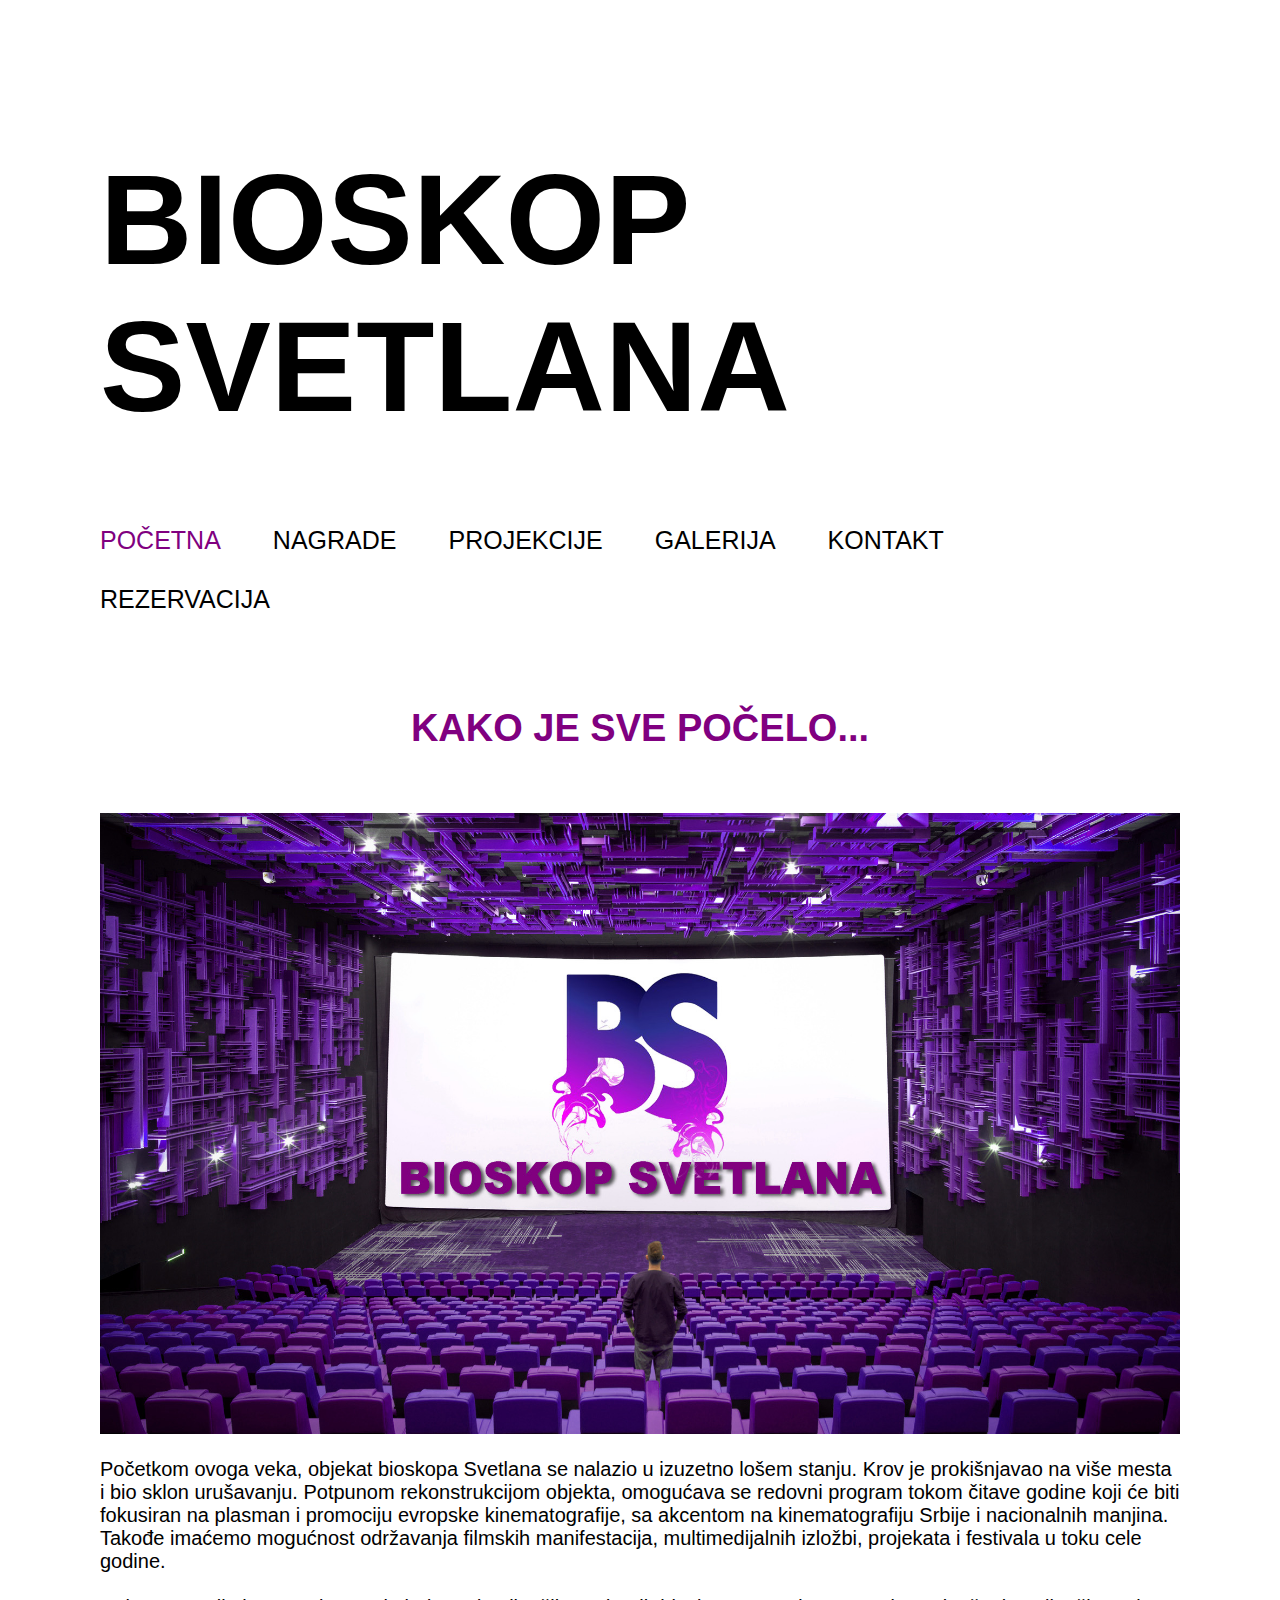
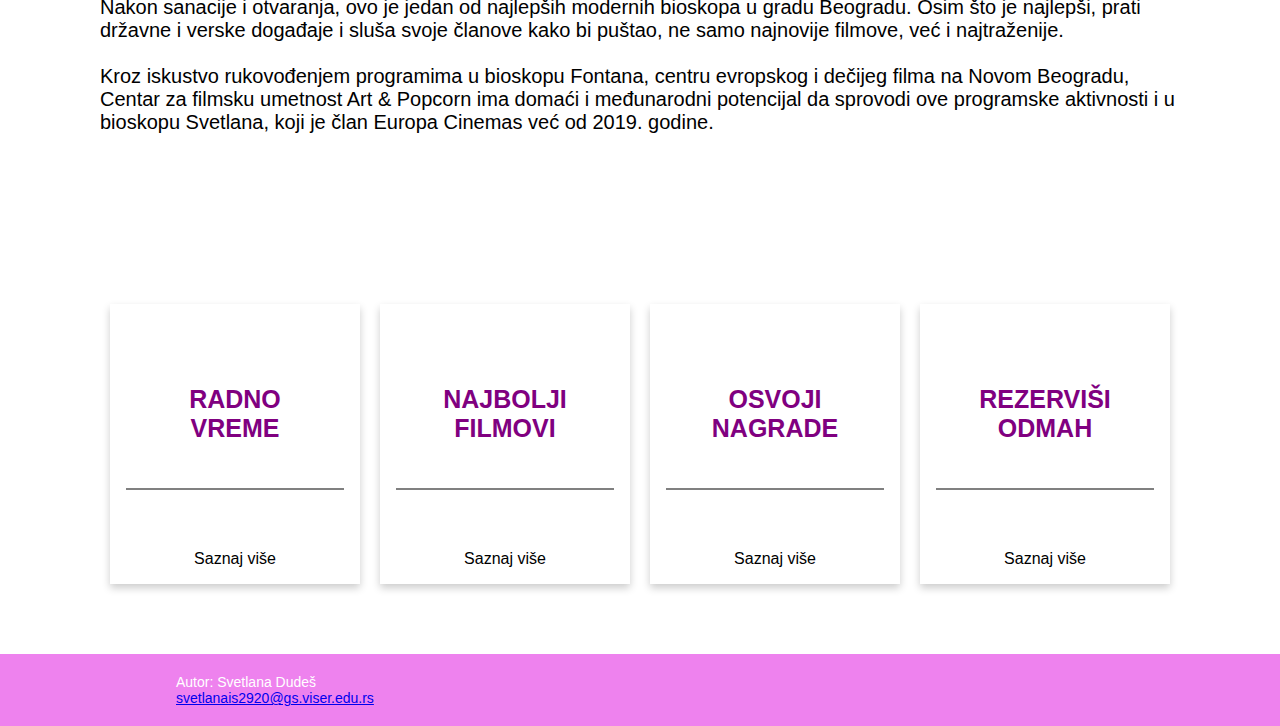
<file: index.html>
<!DOCTYPE html>
<html lang="en">
<head>
    <meta charset="UTF-8">
    <meta http-equiv="X-UA-Compatible" content="IE=edge">
    <meta name="viewport" content="width=device-width, initial-scale=1.0">
    <title>Početna</title>
    <link rel="stylesheet" href="css/style.css">

</head>
<body>
<header>
    <div class="header">
        <h1>BIOSKOP <br> SVETLANA</h1>
      <div class="navigation">
      <nav>
         <a class="active" href="index.html">Početna</a></li>
         <a href="nagrade.html">Nagrade</a></li>
         <a href="projekcija.html">Projekcije</a></li>
         <a href="galerija.html">Galerija</a></li>
         <a href="kontakt.html">Kontakt</a></li>
         <a href="rezervacija.html">Rezervacija</a></li>
       </nav>
    </div>
</div>
</header>


<div class="container">
<h5>
        Kako je sve počelo...
    </h5>
    

  <img src="slike/logo.jpg" alt="logo bioskopa">
    <p>
        Početkom ovoga veka, objekat bioskopa Svetlana se nalazio u izuzetno lošem stanju. Krov je prokišnjavao na više mesta i bio sklon urušavanju.
        Potpunom rekonstrukcijom objekta, omogućava se redovni program tokom čitave godine koji će biti fokusiran na plasman i promociju evropske kinematografije, 
        sa akcentom na kinematografiju Srbije i nacionalnih manjina. 
        Takođe imaćemo mogućnost održavanja filmskih manifestacija, multimedijalnih izložbi, projekata i festivala u toku cele godine.
        
        <br><br>
        Nakon sanacije i otvaranja, ovo je jedan od najlepših modernih bioskopa u gradu Beogradu. 
        Osim što je najlepši, prati državne i verske događaje i sluša svoje članove kako bi puštao, ne samo najnovije filmove, već i najtraženije.
        <br><br>
        Kroz iskustvo rukovođenjem programima u bioskopu Fontana, centru evropskog i dečijeg filma na Novom Beogradu, 
        Centar za filmsku umetnost Art & Popcorn ima domaći i međunarodni potencijal da sprovodi ove programske aktivnosti i u bioskopu Svetlana, 
        koji je član Europa Cinemas već od 2019. godine.
    </p> 
</div>
<div class="container">
    <div class="row">
        <div class="column">
          <div class="card">
            <a link href="projekcija.html#radnovreme"><h3>Radno<br>vreme</h3></a>
            <hr>
            <a link href="projekcija.html#radnovreme">Saznaj više</a>
          </div>
        </div>
      
        <div class="column">
          <div class="card">
            <a link href="galerija.html"><h3>Najbolji <br>filmovi</h3></a>
            <hr>
            <a link href="galerija.html">Saznaj više</a>
          </div>
        </div>
        
        <div class="column">
          <div class="card">
            <a link href="nagrade.html"><h3>Osvoji <br>nagrade</h3></a>
            <hr>
            <a link href="nagrade.html">Saznaj više</a>
          </div>
        </div>
    
        <div class="column">
          <div class="card">
            <a link href="rezervacija.html"><h3>Rezerviši <br>odmah</h3></a>
            <hr>
            <a link href="rezervacija.html">Saznaj više</a>
          </div>
        </div>
      </div>
    </div>
<footer>
    <p>Autor: Svetlana Dudeš<br>
    <a href="mailto:svetlanais2920@gs.viser.edu.rs">svetlanais2920@gs.viser.edu.rs</a></p>
  </footer>


</body>
</html>
</file>
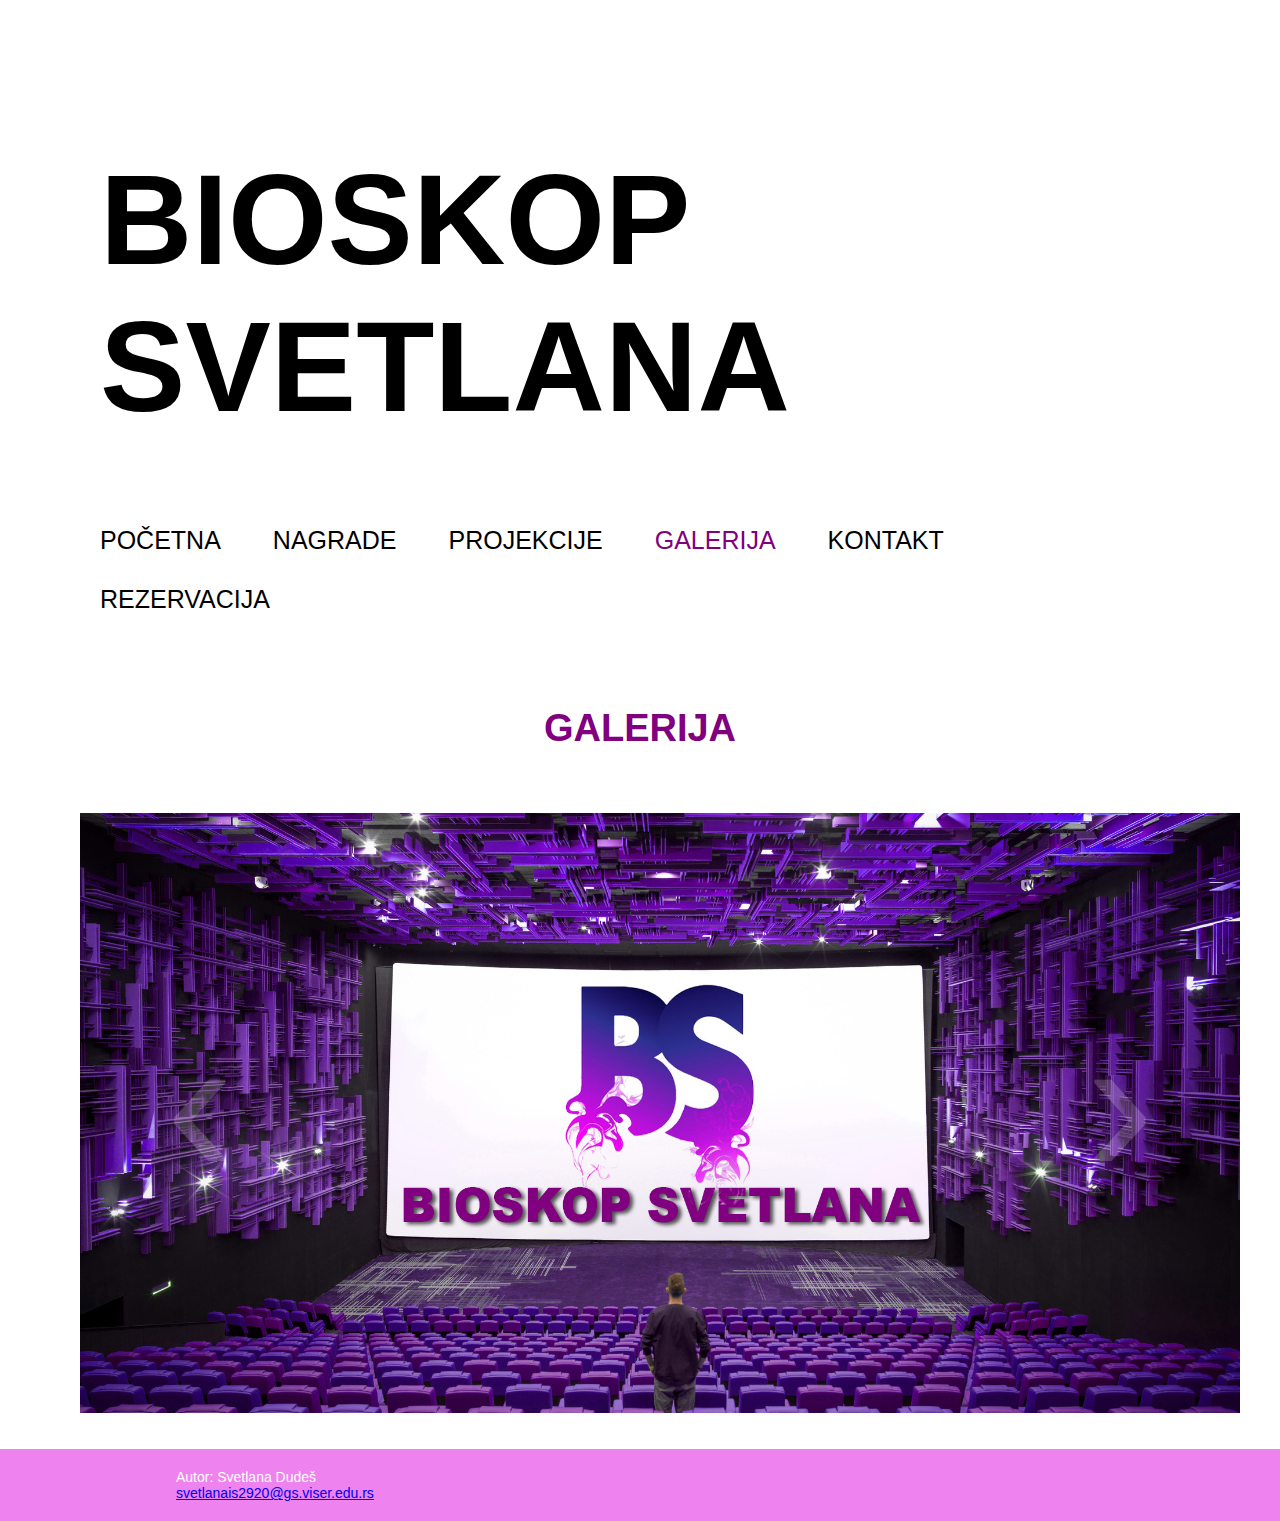
<file: galerija.html>
<!DOCTYPE html>
<html>
<head>
<meta charset="UTF-8">
<title>Galerija</title>
<link rel="stylesheet"  href="css/style.css">
<style>
  
  .slides {
    width: 1200px;
    height: 600px;
    display: block; /*postavka prikaza-novi red*/
    margin: 0 auto;
    position: relative;
    overflow: hidden; /*sadrzaj koji napusta klasu da se sakrije*/
  }
  
  .slides input {
    display: none; /*sakriti input*/
  }
  
  .slide-container {
    display: block; /*napravi se novi red*/
  }
  @media screen and (max-width: 1200px) {
      .slides {
        width: 100%;
      }}
  .slide {
    position: absolute;
    opacity: 0;
    display: block;
    transform: scale(0);
    transition-duration: 0.7s ease-in-out;
  }
  
  .slide img {
    width: 100%;
    height: 100%;
  }
  
  .nav label {
    width: 20%;
    height: 100%;
    position: absolute;
    display: none;
    opacity: 0.2;
    transition: opacity 0.2s; /*da se poveca vidljivost*/
    color: #fff;
    font-size: 156pt;
    text-align: center;
    line-height: 580px;
    text-shadow: 0px 0px 15px rgb(119, 119, 119);
  }
  
  .nav label:hover {
    opacity: 1;/*puna vidljivost*/
  }
  
  .nav .next {
    right: 0;
  }
  
  input:checked + .slide-container .slide {
    opacity: 1;
    transform: scale(1);
    transition: opacity 1s ease-in-out;
  }
  
  input:checked + .slide-container .nav label {
    display: block;
  }
   
  
</style>

</head>
<body>
  <header>
    <div class="header">
        <h1>BIOSKOP <br> SVETLANA</h1>
      <div class="navigation">
      <nav>
         <a href="index.html">Početna</a></li>
         <a href="nagrade.html">Nagrade</a></li>
         <a href="projekcija.html">Projekcije</a></li>
         <a class="active" href="galerija.html">Galerija</a></li>
         <a href="kontakt.html">Kontakt</a></li>
         <a href="rezervacija.html">Rezervacija</a></li>
       </nav>
    </div>
</div>
</header>

<h5>Galerija</h5>

	<ul class="slides">
		<input type="radio" name="radio-btn" id="img-1" checked />
		<li class="slide-container">
		<div class="slide">
			<img src="slike/logo.jpg" />
		</div>
    <div class="nav">
			<label for="img-5" class="prev">&#x2039;</label>
			<label for="img-2" class="next">&#x203a;</label>
    </div>
		</li>
		<input type="radio" name="radio-btn" id="img-2" />
		<li class="slide-container">
		<div class="slide">
			<img src="slike/foto05.jpg" />
		</div>
		<div class="nav">
			<label for="img-1" class="prev">&#x2039;</label>
			<label for="img-3" class="next">&#x203a;</label>
			</div>
		</li>
		
    <input type="radio" name="radio-btn" id="img-3" />
		<li class="slide-container">
		<div class="slide">
			<img src="slike/foto04.jpeg" />
		</div>
		<div class="nav">
			<label for="img-2" class="prev">&#x2039;</label>
			<label for="img-4" class="next">&#x203a;</label>
			</div>
		</li>
		<input type="radio" name="radio-btn" id="img-4"  />
		<li class="slide-container">
		<div class="slide">
			<img src="slike/foto01.jpeg" />
		</div>
		<div class="nav">
			<label for="img-3" class="prev">&#x2039;</label>
			<label for="img-5" class="next">&#x203a;</label>
			</div>
		</li>
    
    <input type="radio" name="radio-btn" id="img-5" />
		<li class="slide-container">
		<div class="slide">
			<img src="slike/foto07.jpeg" />
		</div>
    
		<div class="nav">
			<label for="img-4" class="prev">&#x2039;</label>
			<label for="img-1" class="next">&#x203a;</label>
			</div>
		</li>
				
	</ul>
<br><br>
  <footer>
      <p>Autor: Svetlana Dudeš<br>
      <a href="mailto:svetlanais2920@gs.viser.edu.rs">svetlanais2920@gs.viser.edu.rs</a></p>
    </footer>
		
</body>
</html>
</file>
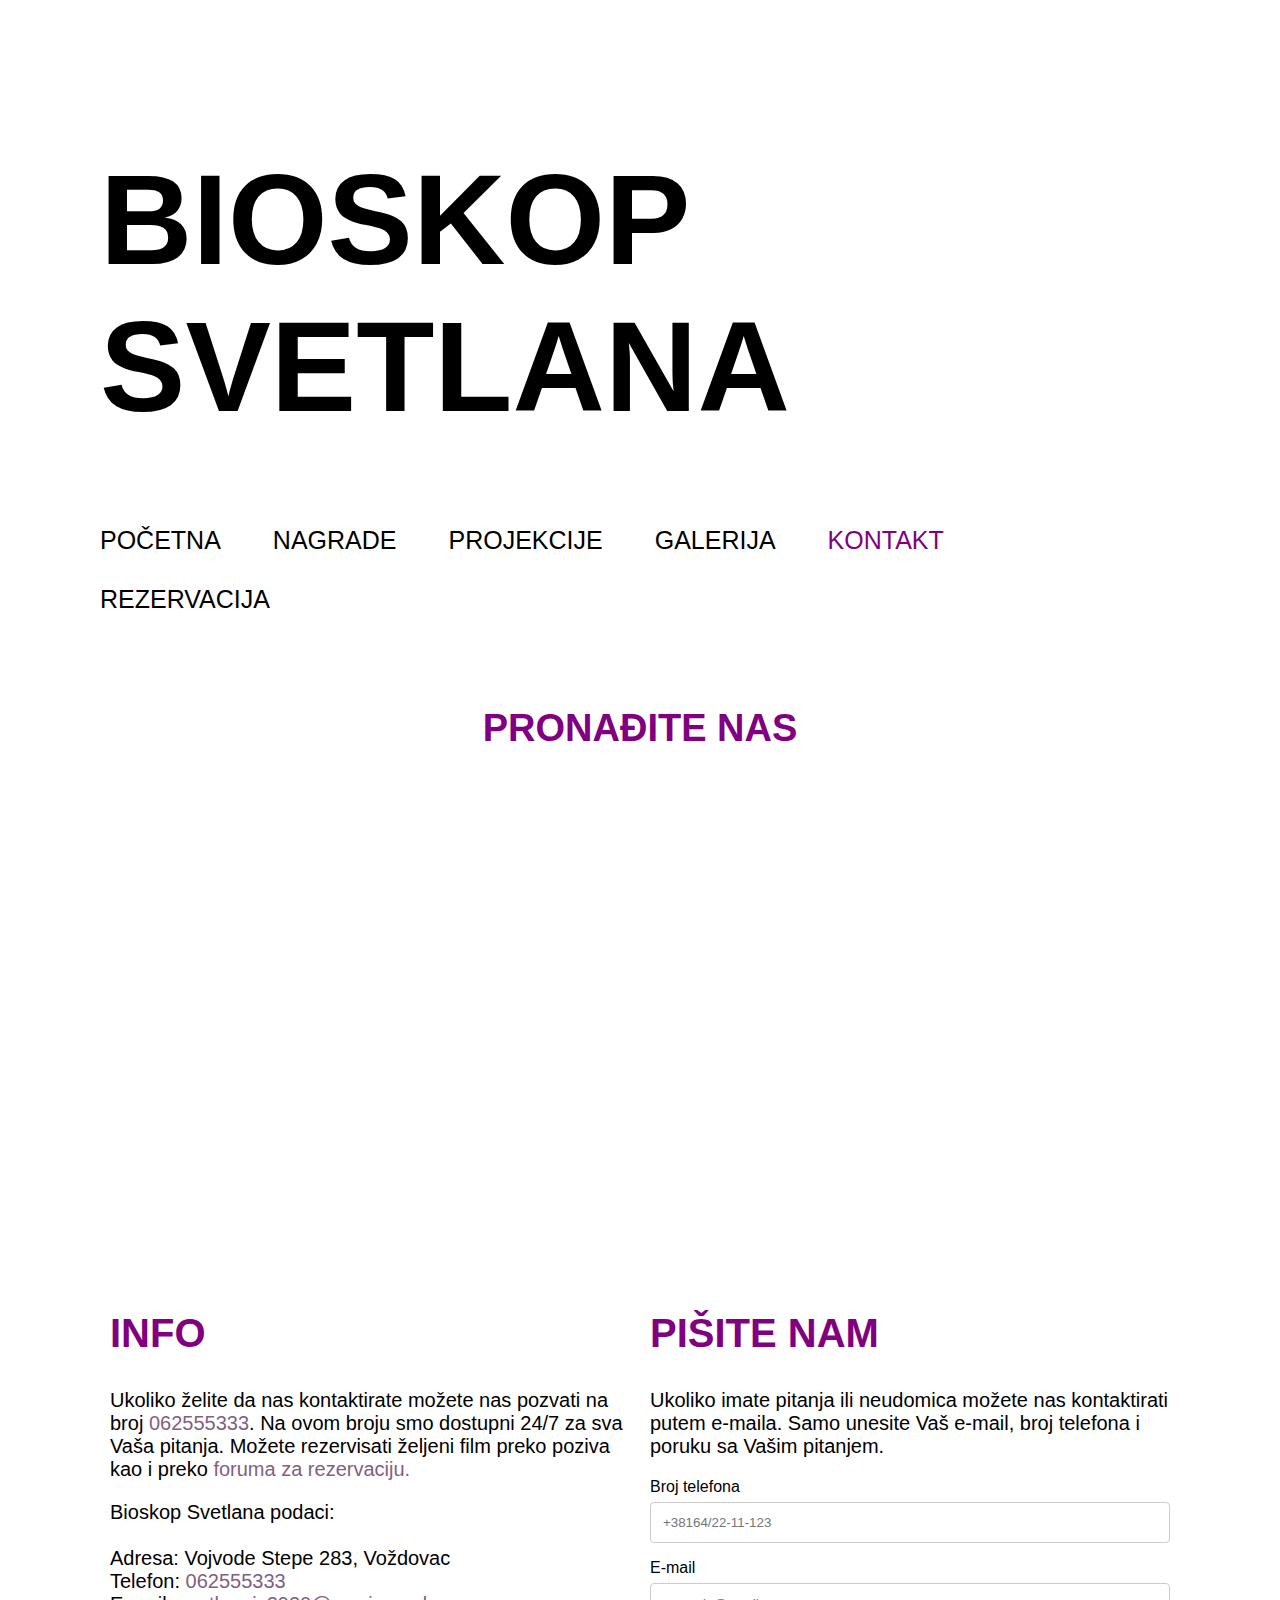
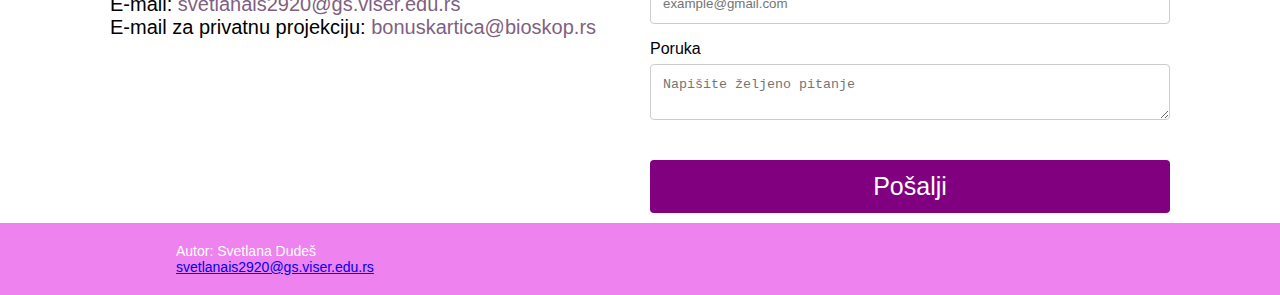
<file: kontakt.html>
<!DOCTYPE html>
<html lang="en">
<head>
    <meta charset="UTF-8">
    <meta http-equiv="X-UA-Compatible" content="IE=edge">
    <meta name="viewport" content="width=device-width, initial-scale=1.0">
    <title>Kontakt</title>
    <link rel="stylesheet" href="css/style.css">
    <style>
        input, textarea {
          width: 100%;
          padding: 12px;
          border: 1px solid #ccc;
          border-radius: 4px;
          box-sizing: border-box;
          margin-top: 6px;
          margin-bottom: 16px;
        }
        
        button {
          background-color: purple;
          color: white;
          padding: 12px 20px;
          border: none;
          border-radius: 4px;
          cursor: pointer;
        }
        
        button:hover {
          background-color: violet;
        }
        
        .column_kontakt{
          float: left;
          width: 50%;
          padding: 10px ;
        }
.column_kontakt a {
text-decoration: none;
color: rgb(129, 95, 129);
}    
      @media screen and (max-width: 600px) {
        .column_kontakt {
          width: 100%;
          display: block;
          margin-bottom: 20px;
        }
      }
      
        </style>
</head>
<body>
<header>
    <div class="header">
        <h1>BIOSKOP <br> SVETLANA</h1>
      <div class="navigation">
      <nav>
         <a href="index.html">Početna</a></li>
         <a href="nagrade.html">Nagrade</a></li>
         <a href="projekcija.html">Projekcije</a></li>
         <a href="galerija.html">Galerija</a></li>
         <a class="active" href="kontakt.html">Kontakt</a></li>
         <a href="rezervacija.html">Rezervacija</a></li>
       </nav>
    </div>
</div>
</header>

<div class="container">

    <h5>Pronađite nas</h5>
    <iframe src="https://www.google.com/maps/embed?pb=!1m18!1m12!1m3!1d2832.613254147043!2d20.477827215496916!3d44.
    7683015790989!2m3!1f0!2f0!3f0!3m2!1i1024!2i768!4f13.1!3m3!1m2!1s0x475a70f8df8b60e1%3A0xd12e2aad5590e385!2z0JLQu
    NGB0L7QutCwINGI0LrQvtC70LAg0LXQu9C10LrRgtGA0L7RgtC10YXQvdC40LrQtSDQuCDRgNCw0YfRg9C90LDRgNGB0YLQstCwINGB0YLRgNGD0
    LrQvtCy0L3QuNGFINGB0YLRg9C00LjRmNCwINCR0LXQvtCz0YDQsNC0!5e0!3m2!1ssr!2srs!4v1644170410558!5m2!1ssr!2srs" 
    width="100%" height="450" style="border:0;" allowfullscreen="" loading="lazy"></iframe>    
</div>

<div class="container">

    <div class="row">
        <div class="column_kontakt">
          <h2>
              Info
          </h2>
          <p>
            Ukoliko želite da nas kontaktirate možete nas pozvati na broj <a href="tel:+38162/55-53-33">062555333</a>. Na ovom broju smo dostupni 24/7
            za sva Vaša pitanja. Možete rezervisati željeni film preko poziva kao i preko <a href="rezervacija.html">foruma za rezervaciju.</a>

            <br>
          <p>
            Bioskop Svetlana podaci:
            
            <br><br>
            Adresa: Vojvode Stepe 283, Voždovac
            <br>
            Telefon: <a href="tel: +38162555333">062555333</a>
            <br>
            E-mail: <a href="mailto:svetlanais2920@gs.viser.edu.rs">svetlanais2920@gs.viser.edu.rs</a>
            <br>
            E-mail za privatnu projekciju: <a href="mailto:svetlanais2920@gs.viser.edu.rs">bonuskartica@bioskop.rs</a>
          </p>
        </div>
      
        <div class="column_kontakt">
          <h2>
              Pišite nam
          </h2>
          <p>
            Ukoliko imate pitanja ili neudomica možete nas kontaktirati putem e-maila. Samo unesite Vaš e-mail, broj telefona i poruku sa Vašim pitanjem.
          </p>
          <form action="">
              <label for="telefon">Broj telefona</label>
              <input type="text" id="telefon" name="telefon" required placeholder="+38164/22-11-123">
              
              <label for="email">E-mail</label>
              <input type="text" id="email" name="email" required placeholder="example@gmail.com">

              <label for="subject">Poruka</label>
              <textarea id="subject" name="subject" required placeholder="Napišite željeno pitanje"></textarea>
          
        <button onclick="provera()">Pošalji</button>
            </form>
          </div>
        </div>

</div>
</div>

<script>
    const pattern = /[+][3][8][1][6][0-9]{1}[/][0-9]{2}[-][0-9]{2}[-][0-9]{3}$/g;
function provera(){
    var email = document.getElementById("email").value;
    var telefon= document.getElementById("telefon").value;
    var subject = document.getElementById("subject").value;

    if(telefon === null || telefon === ""){
        alert("Unesite broj telefona!");
        document.getElementById("telefon").style.border='3px solid red';
        return false;
    }
    else if(!(telefon.match(pattern))){
        alert("Unesite broj telefona u pravilnom formatu!");
        document.getElementById("telefon").style.border='3px solid red';
        return false;
    }
    else if(email === null || email ===""){
        alert("Polje E-mail je obavezno popuniti!");
        document.getElementById("email").style.border='3px solid red';
        return false;
    }
    else if(subject===null || subject==="" || subject.length===0){
        alert("Polje za poruku je obavezno popuniti!");
        document.getElementById("subject").style.border='3px solid red';
        return false;
    }
    else{
        alert("Poruka je uspešno poslata, odgovorićemo Vam u najkraćem mogućem roku!");
        return true;
    }
}
</script>


<footer>
    <p>Autor: Svetlana Dudeš<br>
    <a href="mailto:svetlanais2920@gs.viser.edu.rs">svetlanais2920@gs.viser.edu.rs</a></p>
  </footer>


</body>
</html>
</file>
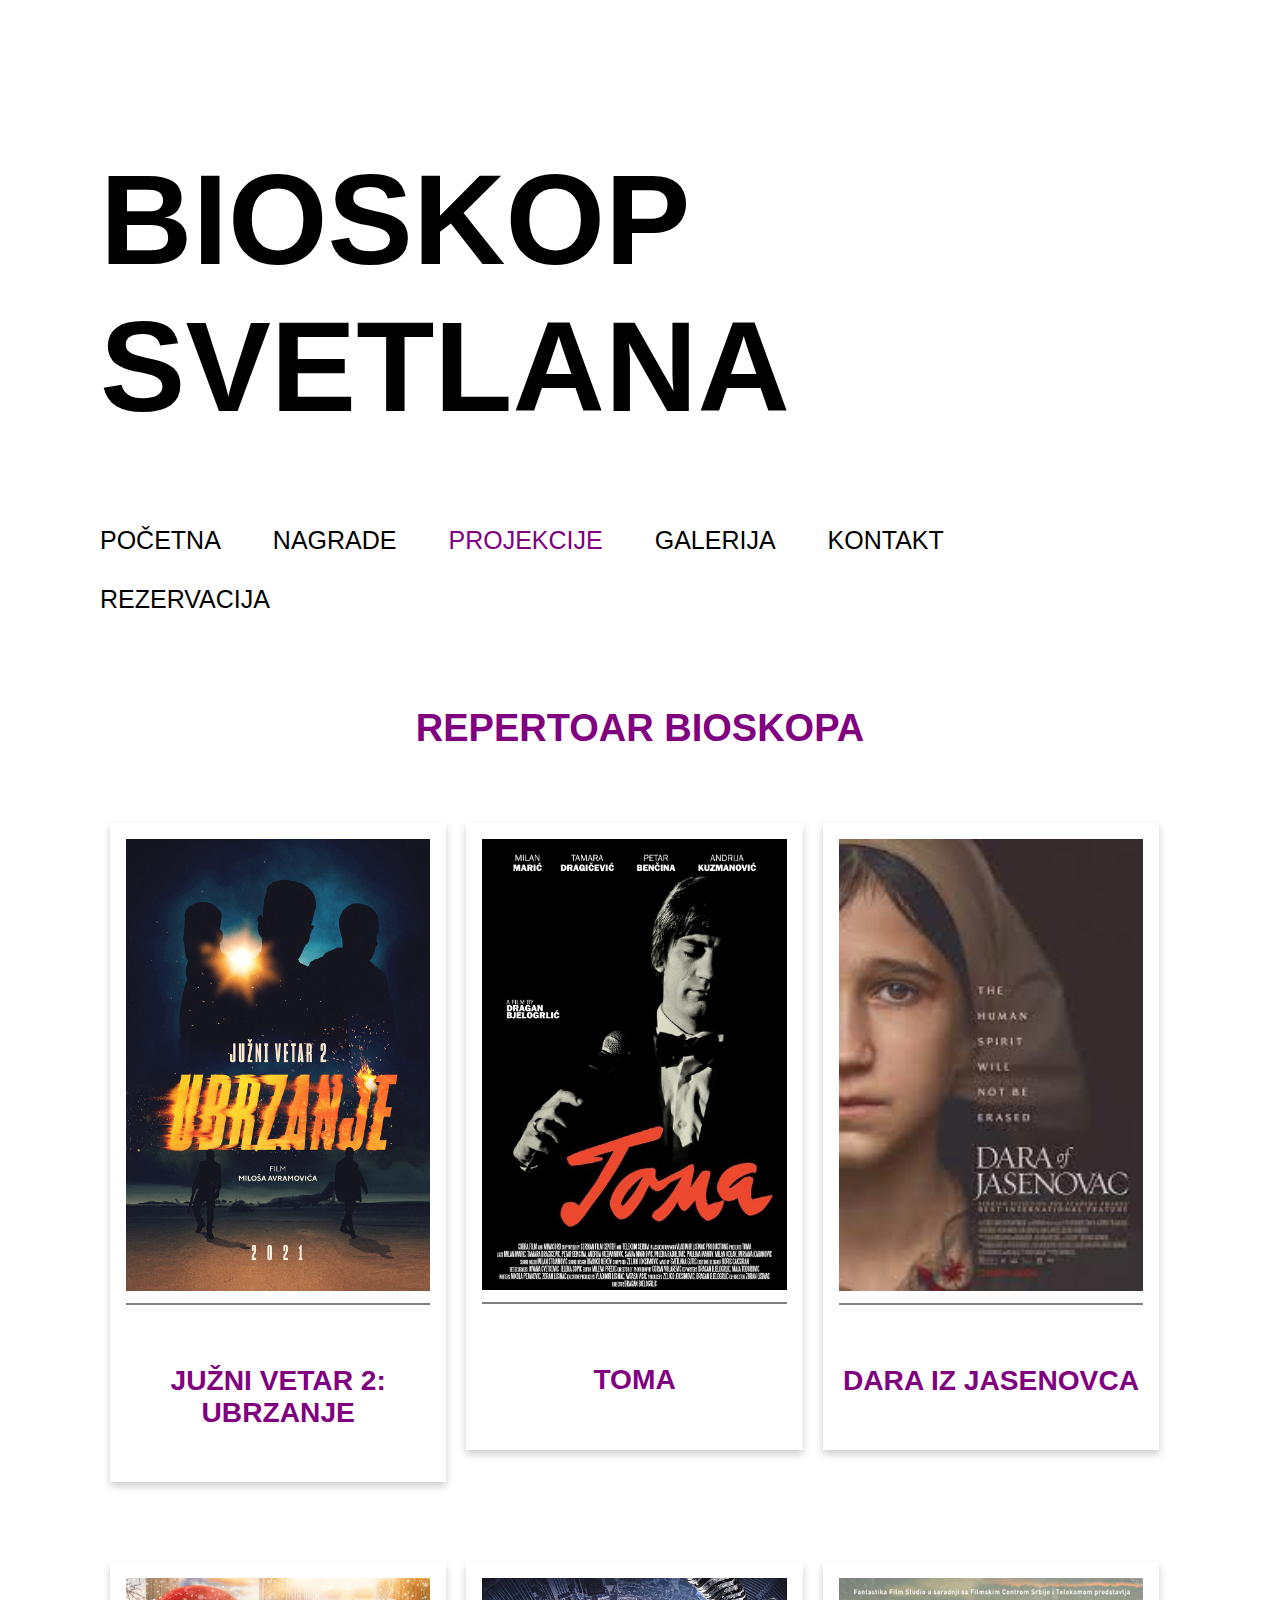
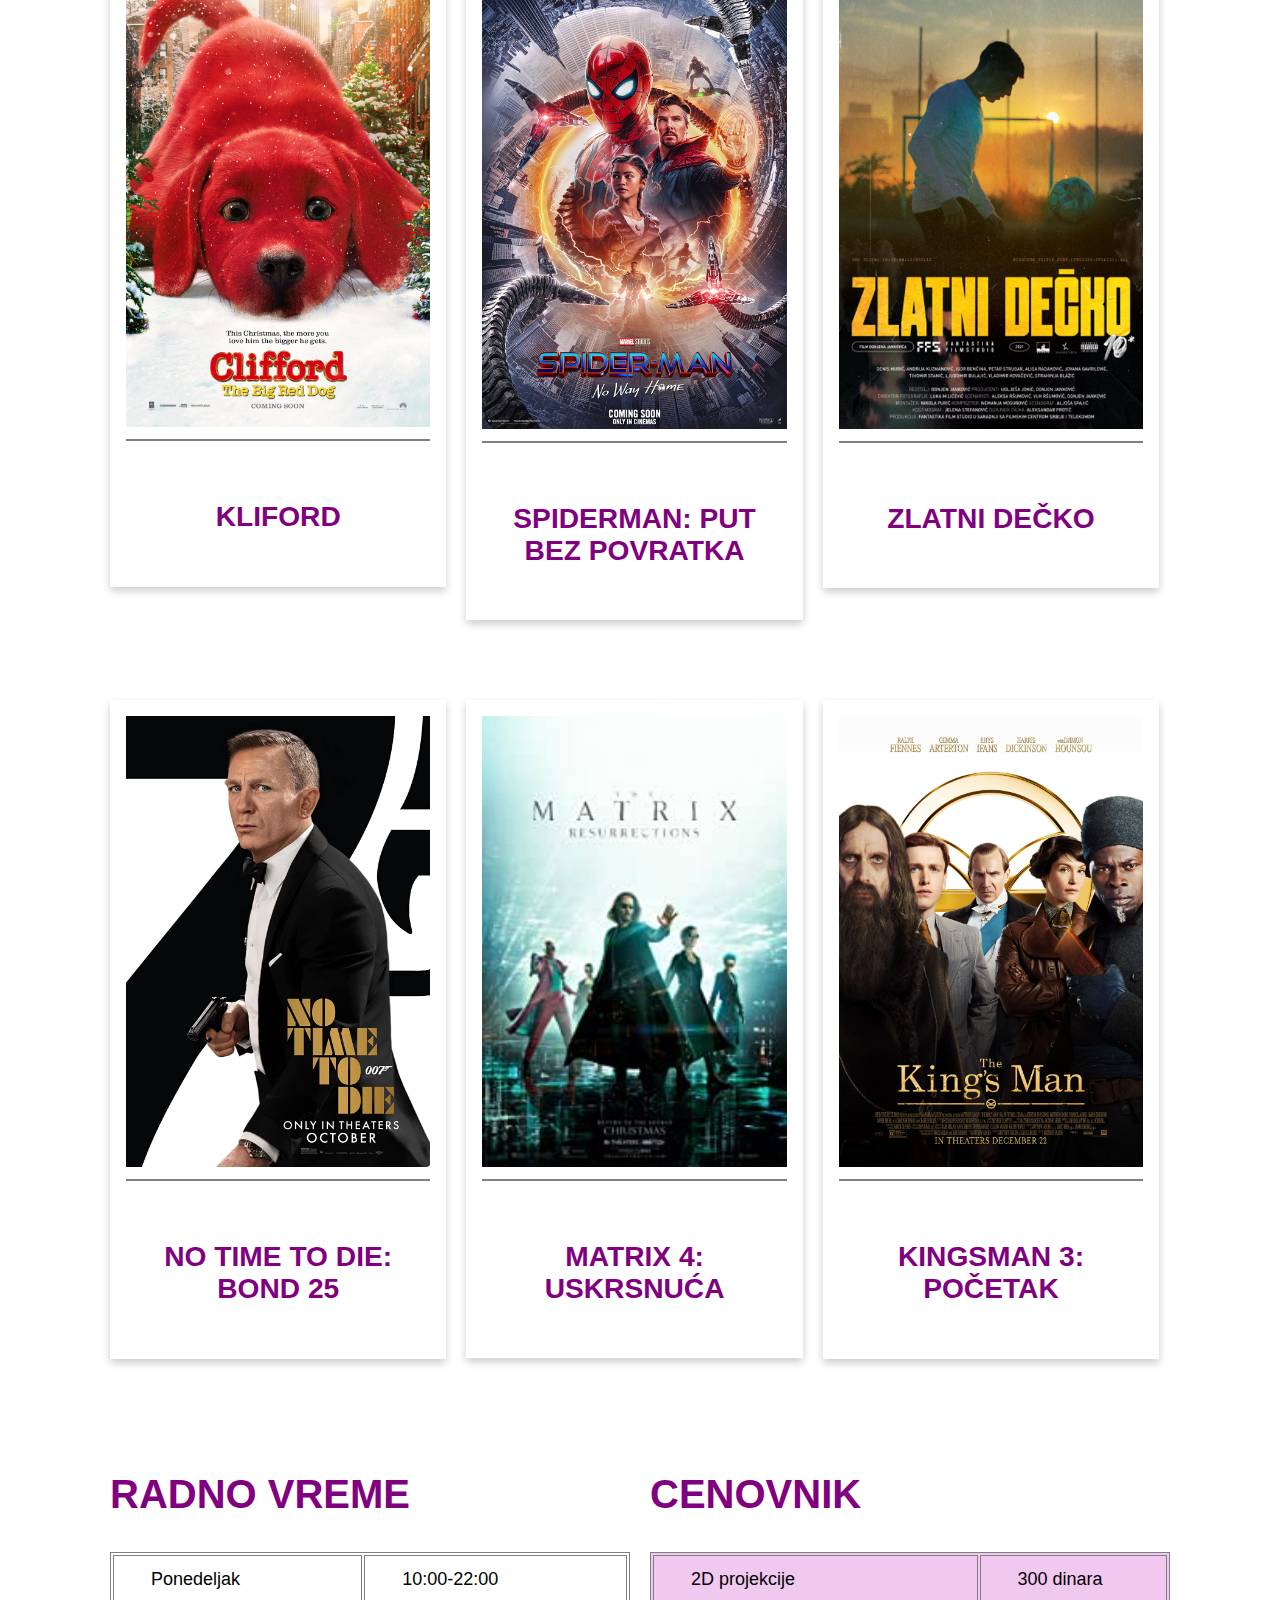
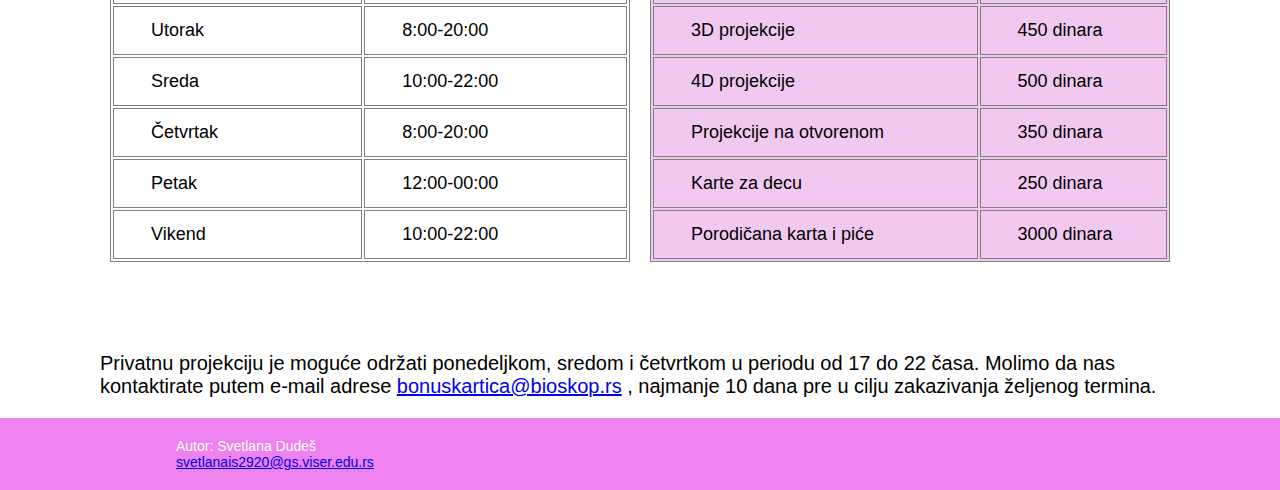
<file: projekcija.html>
<!DOCTYPE html>
<html lang="en">
<head>
    <meta charset="UTF-8">
    <meta http-equiv="X-UA-Compatible" content="IE=edge">
    <meta name="viewport" content="width=device-width, initial-scale=1.0">
    <title>Projekcije</title>
    <link rel="stylesheet" href="css/style.css">
</head>
<body>
<header>
    <div class="header">
        <h1>BIOSKOP <br> SVETLANA</h1>
      <div class="navigation">
      <nav>
         <a href="index.html">Početna</a></li>
         <a href="nagrade.html">Nagrade</a></li>
         <a class="active" href="projekcija.html">Projekcije</a></li>
         <a href="galerija.html">Galerija</a></li>
         <a href="kontakt.html">Kontakt</a></li>
         <a href="rezervacija.html">Rezervacija</a></li>
       </nav>
    </div>
</div>
</header>

<div class="container">

    <h5>Repertoar bioskopa</h5>    
    <div class="row">
        <div class="column_filmovi">
          <div class="card">
            <a link href="https://www.youtube.com/watch?v=t1Jzut6esII"><img src="slike/juzni_vetar.jpg"></a>
            <hr>
            <a link href="https://www.youtube.com/watch?v=t1Jzut6esII"><h4>Južni vetar 2: Ubrzanje</h4></a>
          </div>
        </div>
      
        <div class="column_filmovi">
            <div class="card">
              <a link href="https://www.youtube.com/watch?v=yzCRS7X-I2c"><img src="slike/toma.jpg"></a>
              <hr>
              <a link href="https://www.youtube.com/watch?v=yzCRS7X-I2c"><h4>Toma</h4></a>
            </div>
          </div>
        
          <div class="column_filmovi">
            <div class="card">
              <a link href="https://www.youtube.com/watch?v=m3BfuHd5GJE"><img src="slike/dara_iz_jasenovca.jpeg"></a>
              <hr>
              <a link href="https://www.youtube.com/watch?v=m3BfuHd5GJE"><h4>Dara iz Jasenovca</h4></a>
            </div>
          </div>
      </div>

      <div class="row">
        <div class="column_filmovi">
          <div class="card">
            <a link href="https://www.youtube.com/watch?v=4zH5iYM4wJo"><img src="slike/kliford.jpg"></a>
            <hr>
            <a link href="https://www.youtube.com/watch?v=4zH5iYM4wJo"><h4>Kliford</h4></a>
          </div>
        </div>
      
        <div class="column_filmovi">
            <div class="card">
              <a link href="https://www.youtube.com/watch?v=JfVOs4VSpmA"><img src="slike/spider-man.jpg"></a>
              <hr>
              <a link href="https://www.youtube.com/watch?v=JfVOs4VSpmA"><h4>Spiderman: Put bez povratka</h4></a>
            </div>
          </div>
        
          <div class="column_filmovi">
            <div class="card">
              <a link href="https://www.youtube.com/watch?v=kis9QoAwp68"><img src="slike/zlatni_decko.jpg"></a>
              <hr>
              <a link href="https://www.youtube.com/watch?v=kis9QoAwp68"><h4>Zlatni dečko</h4></a>
            </div>
          </div>
      </div>

      <div class="row">
        <div class="column_filmovi">
          <div class="card">
            <a link href="https://www.youtube.com/watch?v=vw2FOYjCz38"><img src="slike/no_time_to_die.jpg"></a>
            <hr>
            <a link href="https://www.youtube.com/watch?v=vw2FOYjCz38"><h4>No Time To Die: Bond 25</h4></a>
          </div>
        </div>
      
        <div class="column_filmovi">
            <div class="card">
              <a link href="https://www.youtube.com/watch?v=9ix7TUGVYIo"><img src="slike/matrix.jpg"></a>
              <hr>
              <a link href="https://www.youtube.com/watch?v=9ix7TUGVYIo"><h4>Matrix 4: Uskrsnuća</h4></a>
            </div>
          </div>
        
          <div class="column_filmovi">
            <div class="card">
              <a link href="https://www.youtube.com/watch?v=5zdBG-iGfes"><img src="slike/kingsman.jpg"></a>
              <hr>
              <a link href="https://www.youtube.com/watch?v=5zdBG-iGfes"><h4>Kingsman 3: Početak</h4></a>
            </div>
          </div>
      </div>
</div>

<div class="container">

    <div class="row">
        <div class="column_projekcija">
          <h2 id="radnovreme">
              RADNO VREME
          </h2>
          <table id="table-2">
            <tr>
              <td>Ponedeljak</td>
              <td>10:00-22:00</td>
            </tr>
            <tr >
              <td>Utorak</td>
              <td>8:00-20:00</td>
            </tr>
            <tr>
              <td>Sreda</td>
              <td>10:00-22:00</td>
            </tr>
            <tr >
              <td>Četvrtak</td>
              <td>8:00-20:00</td>
            </tr>
            <tr>
              <td>Petak</td>
              <td>12:00-00:00</td>
            </tr>
            <tr>
              <td>Vikend</td>
              <td>10:00-22:00</td>
            </tr>
          </table>
         
        </div>
      
        <div class="column_projekcija">
          <h2>
              Cenovnik
          </h2>
          
          <table id="table-2" class="pink">
            <tr >
              <td>2D projekcije</td>
              <td>300 dinara</td>
            </tr>
            <tr >
              <td>3D projekcije</td>
              <td>450 dinara</td>
            </tr>
            <tr>
              <td>4D projekcije</td>
              <td>500 dinara</td>
            </tr>
            <tr >
              <td>Projekcije na otvorenom</td>
              <td>350 dinara</td>
            </tr>
            <tr>
              <td>Karte za decu</td>
              <td>250 dinara</td>
            </tr>
            <tr >
              <td>Porodičana karta i piće</td>
              <td>3000 dinara</td>
            </tr>
          </table>
        </div>

</div>
<p>
  Privatnu projekciju je moguće održati ponedeljkom, sredom i četvrtkom u periodu od 17 do 22 časa.
  Molimo da nas kontaktirate putem e-mail adrese <a href="mailto:bonuskartica@bioskop.rs">bonuskartica@bioskop.rs</a> , najmanje 10 dana pre u cilju zakazivanja željenog termina.
</p>
</div>


<footer>
    <p>Autor: Svetlana Dudeš<br>
    <a href="mailto:svetlanais2920@gs.viser.edu.rs">svetlanais2920@gs.viser.edu.rs</a></p>
  </footer>


</body>
</html>
</file>
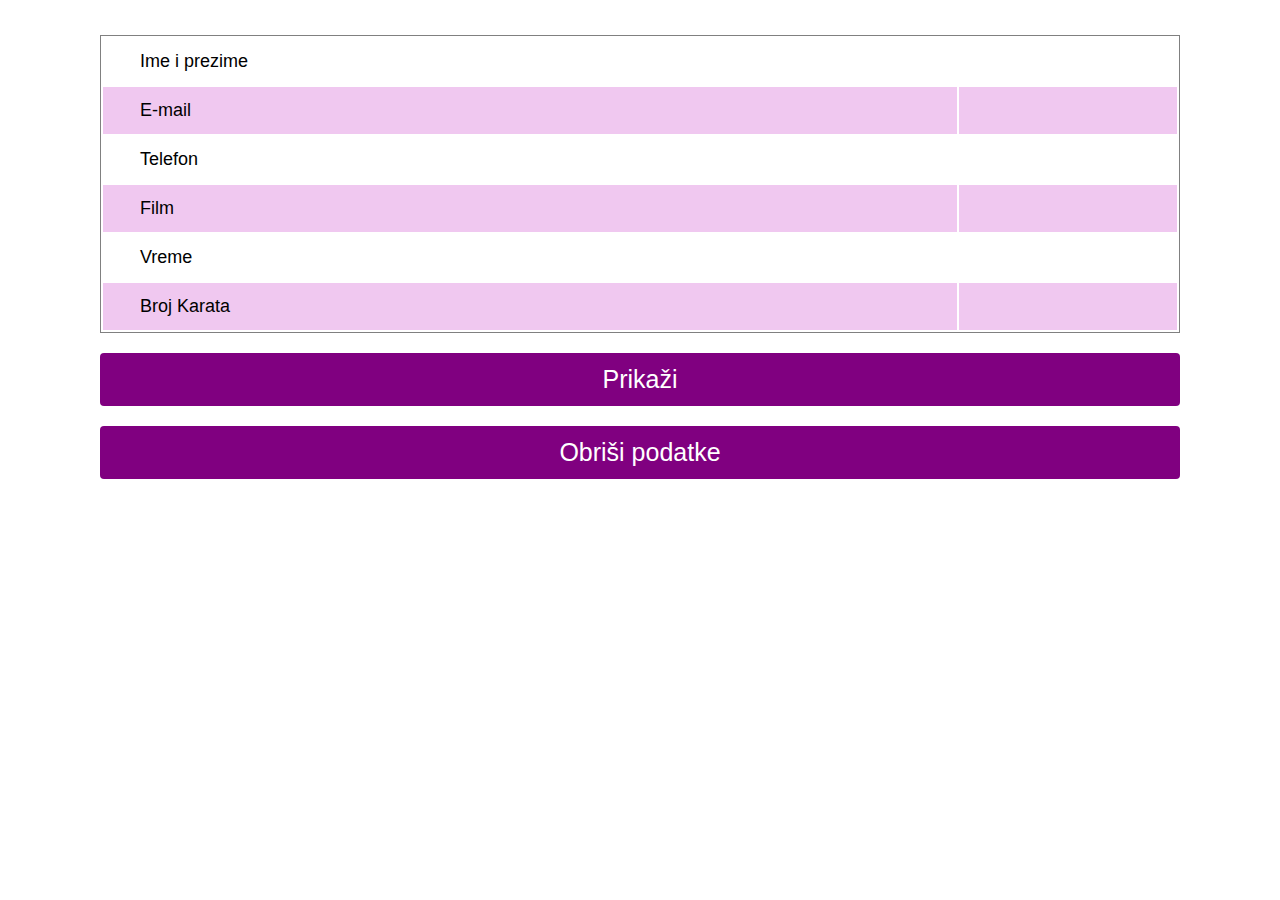
<file: provera_rezervacije.html>
<!DOCTYPE html>
<html lang="en">
<head>
    <meta charset="UTF-8">
    <meta http-equiv="X-UA-Compatible" content="IE=edge">
    <meta name="viewport" content="width=device-width, initial-scale=1.0">
    <title>Provera Rezervacije</title>
    <link rel="stylesheet" href="css/style.css">

</head>
<body>

<div class="container">

          <table id="table-1">
            <tr>
              <td>Ime i prezime</td>
              <td id="ime"></td>
            </tr>
            <tr class="grey">
              <td>E-mail</td>
              <td id="email"></td>
            </tr>
            <tr>
              <td>Telefon</td>
              <td id="telefon"></td>
            </tr>
            <tr class="grey">
              <td>Film</td>
              <td id="film"></td>
            </tr>
            <tr>
              <td>Vreme</td>
              <td id="vreme"></td>
            </tr>
            <tr class="grey">
              <td>Broj Karata  </td>
              <td id="karte"></td>
            </tr>
          </table>
          <button onclick="Prikaži()">Prikaži</button>
          <button onclick="Ukloni()">Obriši podatke</button>
        </div>
    
        <script>
            function Prikaži(){
                document.getElementById("ime").innerHTML = localStorage.getItem("ime")
                document.getElementById("email").innerHTML = localStorage.getItem("email")
                document.getElementById("telefon").innerHTML = localStorage.getItem("telefon")
                document.getElementById("film").innerHTML = localStorage.getItem("film")
                document.getElementById("vreme").innerHTML = localStorage.getItem("vreme")
                document.getElementById("karte").innerHTML = localStorage.getItem("karte")
        
            }
        
            function Ukloni(){
                localStorage.removeItem("ime");
                localStorage.removeItem("email");
                localStorage.removeItem("telefon");
                localStorage.removeItem("film");
                localStorage.removeItem("vreme");
                localStorage.removeItem("karte");
                document.getElementById("ime").innerHTML = " ";
                document.getElementById("email").innerHTML = " ";
                document.getElementById("telefon").innerHTML = " ";
                document.getElementById("film").innerHTML = " ";
                document.getElementById("vreme").innerHTML = " ";
                document.getElementById("karte").innerHTML = " ";
        
            }
        </script>




</body>
</html>
</file>
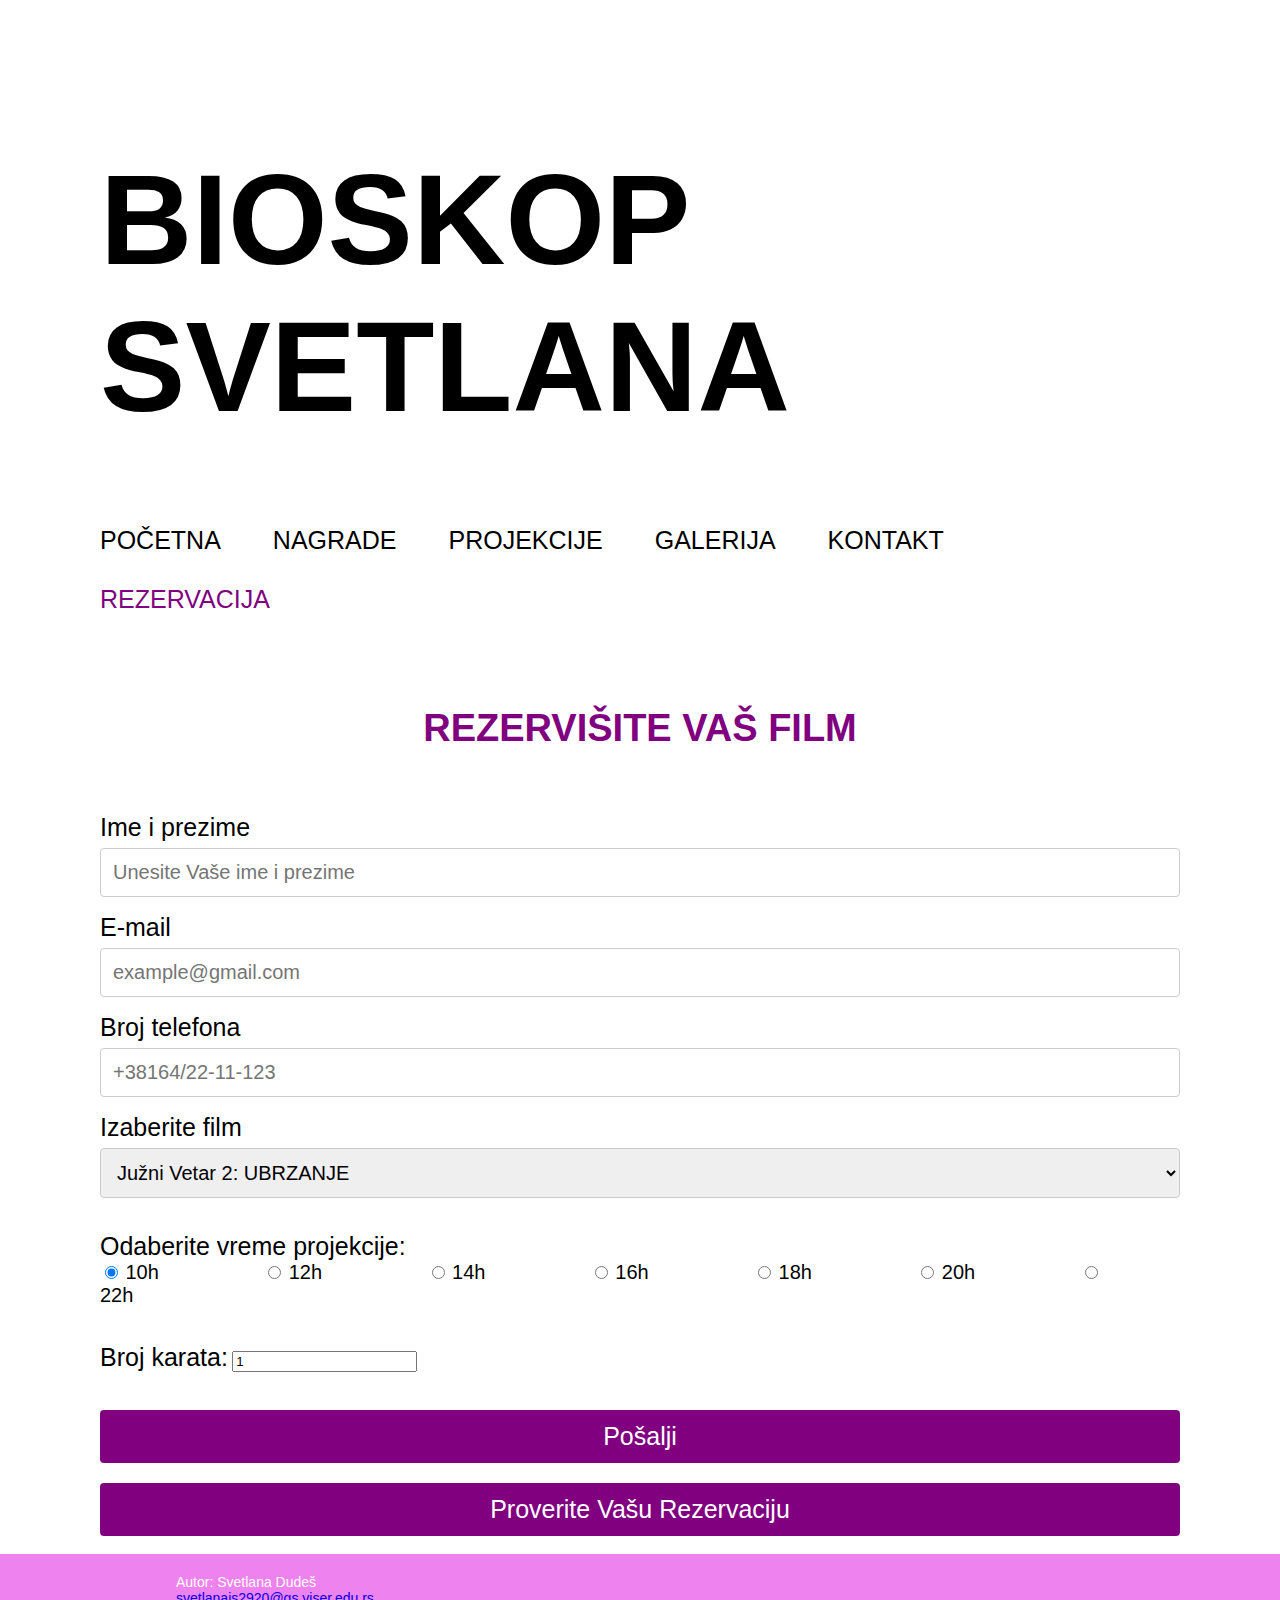
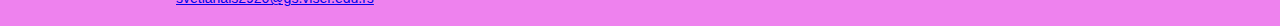
<file: rezervacija.html>
<!DOCTYPE html>
<html lang="en">
<head>
    <meta charset="UTF-8">
    <meta http-equiv="X-UA-Compatible" content="IE=edge">
    <meta name="viewport" content="width=device-width, initial-scale=1.0">
    <title>Rezervacija</title>
    <link rel="stylesheet" href="css/style.css">
    <style>
        input[type=text], select, textarea {
          width: 100%;
          padding: 12px;
          border: 1px solid #ccc;
          border-radius: 4px;
          box-sizing: border-box;
          margin-top: 6px;
          margin-bottom: 16px;
          font-size: 20px;
        }

        label{
            font-size: 25px;
        }
        
        .vreme{
            max-width: 100%;
            padding-right: 100px;
            font-size: 20px;
        }
        button {
            font-size: 25px;
          width: 100%;  
          background-color: purple;
          color: white;
          padding: 12px 20px;
          border: none;
          border-radius: 4px;
          cursor: pointer;
          margin-top: 20px;
        }
        
        button:hover {
          background-color: violet;
        }
        button a{
            text-decoration: none;
            color: white;
        }
        .column_kontakt{
          float: left;
          width: 50%;
          padding: 10px ;
        }

      
      @media screen and (max-width: 600px) {
        .column_kontakt {
          width: 100%;
          display: block;
          margin-bottom: 20px;
        }
      }
      
        </style>
</head>
<body>
<header>
    <div class="header">
        <h1>BIOSKOP <br> SVETLANA</h1>
      <div class="navigation">
      <nav>
         <a href="index.html">Početna</a></li>
         <a href="nagrade.html">Nagrade</a></li>
         <a href="projekcija.html">Projekcije</a></li>
         <a href="galerija.html">Galerija</a></li>
         <a href="kontakt.html">Kontakt</a></li>
         <a class="active" href="rezervacija.html">Rezervacija</a></li>
       </nav>
    </div>
</div>
</header>

<div class="container">
    <h5>Rezervišite Vaš film</h5>

          <form action="" id="Forma" name="Forma">
            
            <label for="ime">Ime i prezime</label>
            <input type="text" id="ime" name="ime" required placeholder="Unesite Vaše ime i prezime">


            <label for="email">E-mail</label>
            <input type="text" id="email" name="email" required placeholder="example@gmail.com">


            <label for="telefon">Broj telefona</label>
            <input type="text" id="telefon" name="telefon" required placeholder="+38164/22-11-123">

            <label for="film" id="izaberite_film">Izaberite film</label>
            <select id="film" name="film" required>
            <option value="Južni Vetar 2: UBRZANJE">Južni Vetar 2: UBRZANJE</option>
            <option value="Toma">Toma</option>
            <option value="Zlatni Dečko">Zlatni Dečko</option>
            <option value="Dara iz Jasenovca">Dara iz Jasenovca</option>
            <option value="Kingsman 3: Početak">Kingsman 3: Početak</option>
            <option value="Kliford">Kliford</option>
            <option value="Matrix 4: Uskrsnuća">Matrix 4: Uskrsnuća</option>
            <option value="No Time To Die: Bond 25">No Time To Die: Bond 25</option>
            <option value="Spider Man: Put Bez Povratka">Spider Man: Put Bez Povratka</option>
            </select>

            <br><br><label for="vreme">Odaberite vreme projekcije:</label>
            <br><input type="radio" id="deset" name="vreme" checked value="10:00">
            <label for="10" id="10" class="vreme">10h</label>
            <input type="radio" id="12" name="vreme" value="12:00">
            <label for="12" class="vreme">12h</label>
            <input type="radio" id="14" name="vreme" value="14:00">
            <label for="14" class="vreme">14h</label>
            <input type="radio" id="16" name="vreme" value="16h">
            <label for="16" class="vreme">16h</label>
            <input type="radio" id="18" name="vreme" value="18h">
            <label for="18" class="vreme">18h</label>
            <input type="radio" id="20" name="vreme" value="20h">
            <label for="20" class="vreme">20h</label>
            <input type="radio" id="22" name="vreme" value="22h">
            <label for="22" class="vreme">22h</label>
            
            
            <br><br><br><label for="karte">Broj karata:</label>
            <input type="number" min="1" id="karte" name="karte" value="1" required>
            
        <br><br><button onclick="provera()">Pošalji</button> 
        <br>
        <button id="prevera_rezervacije"><a href="provera_rezervacije.html">Proverite Vašu Rezervaciju</a></button>
        <br><br>
            </form>
</div>

<script>
    function provera(){
    var ime= document.Forma.ime.value;
    var email = document.Forma.email.value;
    var telefon = document.Forma.telefon.value;
    var radio = document.getElementsByName('vreme');
    var film = document.Forma.film.value;
    var karte= document.Forma.karte.value;
    var vrednost=0;
    const pattern = /[+][3][8][1][6][0-9]{1}[/][0-9]{2}[-][0-9]{2}[-][0-9]{3}$/g;
    
    for(var i=0; i<radio.length;i++){
        if(radio[i].checked===true){
            vrednost= radio[i].value;
        }
    }

    if(ime=== null || ime===""){
        document.getElementById("ime").style.border='3px solid red';
        alert("Unesite Vaše ime i prezime!");
        return false;
    }

    else if(email=== null || email===""){
        document.getElementById("email").style.border='3px solid red';
        alert("Unesite mejl!");
        return false;
    }
    else if(telefon === null || telefon === ""){
        document.getElementById("telefon").style.border='3px solid red';
        alert("Unesite broj telefona!");
        return false;
    }
    else if(!(telefon.match(pattern))){
        document.getElementById("telefon").style.border='3px solid red';
        alert("Unesite broj telefona u pravilnom formatu!");
        return false;
    }
    else if (film===null || film===""){
        document.getElementById("film").style.border="3px solid red";
        alert("Odaberite film koji želite da gledate")
        return false
    }
    else if(karte<1){ 
    document.getElementById("karte").style.border='3px solid red';
    alert("Broj karata mora biti 1 ili vise!!!");
    return false;
        
    }

    else{
        localStorage.setItem("ime", ime);
        localStorage.setItem("email", email);
        localStorage.setItem("telefon", telefon);
        localStorage.setItem("vreme", vrednost );
        localStorage.setItem("film", film);
        localStorage.setItem("karte", karte);
        alert("Uspešno ste rezervisali!");
        return true;
    }

}
</script>


<footer>
    <p>Autor: Svetlana Dudeš<br>
    <a href="mailto:svetlanais2920@gs.viser.edu.rs">svetlanais2920@gs.viser.edu.rs</a></p>
  </footer>


</body>
</html>
</file>
<file: css/style.css>
body {
                font-family: Arial;
                margin: 0;
                }
            
            .header {
                overflow: hidden;
                background-color: white;
              padding-left: 100px;
              padding-right: 100px;
              padding-top: 60px;
              padding-bottom: 0px;
              text-align: left;
              color: black;
              font-size: 5vw;  /* 1vw=1%ekrana*/
              
    }
      
    .navigation a {
      float: left;
      color: black;
      text-align: center;
      padding-right: 52px;
      padding-bottom: 30px;
      text-decoration: none;
      font-size: 25px; 
      text-transform: uppercase;
    }
    
    .navigation a:hover {
      color: purple;
    }
    
    .navigation a.active {
      color: purple;
    }
    
    
    @media screen and (max-width: 500px) {
      .header a {
        float: none;
        display: block;
        text-align: left;
      }
    }
    .container {
        max-width: 100%;
        margin-left: 100px;
        margin-right: 100px;
        background-color: white;
    }
    .container img {
      width: 100%;
    }
   
    h2 {
        color: purple;
        text-transform: uppercase;
        font-size: 40px;
    }
    h3{
        padding-top: 40px;
        padding-bottom: 20px;
        font-size: 25px;
        text-transform: uppercase;
        color: purple;
    }
    h4{
        font-size: 2.2vw;
        color: purple;
        text-transform: uppercase;
    }
    h5 {
        color: purple;
        text-transform: uppercase;
        text-align: center;
        font-size: 38px;
    }
    p{
        font-size: 20px;
    }
    
    
    * {
      box-sizing: border-box; /*padding ne utice na definisanu sirinu diva*/
    }
    
    .column {
      float: left;
      width: 25%;
      padding: 0 10px;
      padding-top: 150px;
      padding-bottom: 70px;
    }
    
    .column_projekcija{
      float: left;
      width: 50%;
      padding: 0 10px;
      padding-top: 10px;
      padding-bottom: 70px;
    }
    
    .column_filmovi{
        float: left;
        width: 33%;

        padding: 0 10px;
        padding-top: 10px;
        padding-bottom: 70px;
      }

    .column_filmovi img{
        width: 100%;
    }

    .column_kontakt{
        float: left;
        width: 50%;
        padding: 0 10px;
        padding-top: 10px;
        padding-bottom: 70px;
      }
      
    .column_nagrade{
        float: left;
        width: 50%;
        padding: 0 10px;
        padding-top: 10px;
        padding-bottom: 70px;
      }
      .column_nagrade img{
          width: 100%;
      }

    
    
    .row:after {
      content: "";
      display: table;
      clear: both; /*brise prethodni float*/
    }
    
    /* Responsive kolone */
    @media screen and (max-width: 600px) {
      .column {
        width: 100%;
        display: block;
        margin-bottom: 20px;
      }
    }

    @media screen and (max-width: 600px) {
        .column_projekcija {
          width: 100%;
          display: block;
          margin-bottom: 20px;
        }
      }
      @media screen and (max-width: 600px) {
          .column_filmovi {
            width: 100%;
            display: block;
            margin-bottom: 20px;
          }
        }
    
    .card {
      box-shadow: 0 4px 8px 0 rgba(0, 0, 0, 0.2);
      padding: 16px;
      text-align: center;
      background-color: white;
      }
    .card a{
        text-decoration: none;
        color: black;
    }
    .card hr{
        margin-bottom: 60px;
        height: 2px;
        border-width: 0;
        color: gray;
        background-color: gray;
    }
    .card img{
      transition: transform 0.5s; /* vreme pojavljivanja*/
    }
    .card img:hover{
      transform: scale(1.05); /*koliko ce se povecati*/
    }

    
#table-1 {
	margin-top:35px;
	width:100%;
	border:1px solid grey;
	color:#000;
	font-size:18px;
	line-height:47px
}
#table-1 td {
	padding:0 0 0 37px;
}
.grey{
	background-color: rgb(240, 200, 240)
}
#table-2 {
	margin-top:35px;
	width:100%;
	border:1px solid grey;
	color:#000;
	font-size:18px;
	line-height:47px;

}
.pink{
	background-color: rgb(240, 200, 240)
}
#table-2 td {
	padding:0 0 0 37px;
  border: 1px solid gray;
}





button {
    font-size: 25px;
  width: 100%;  
  background-color: purple;
  color: white;
  padding: 12px 20px;
  border: none;
  border-radius: 4px;
  cursor: pointer;
  margin-top: 20px;
}

button:hover {
  background-color: violet;
}
button a{
    text-decoration: none;
    color: white;
}




    footer {
      text-align: left;
      padding: 6px;
      background-color: violet;
      color: white;
      }
    footer p {
        padding-left: 170px;
        font-size: 14px;
    }
</file>
